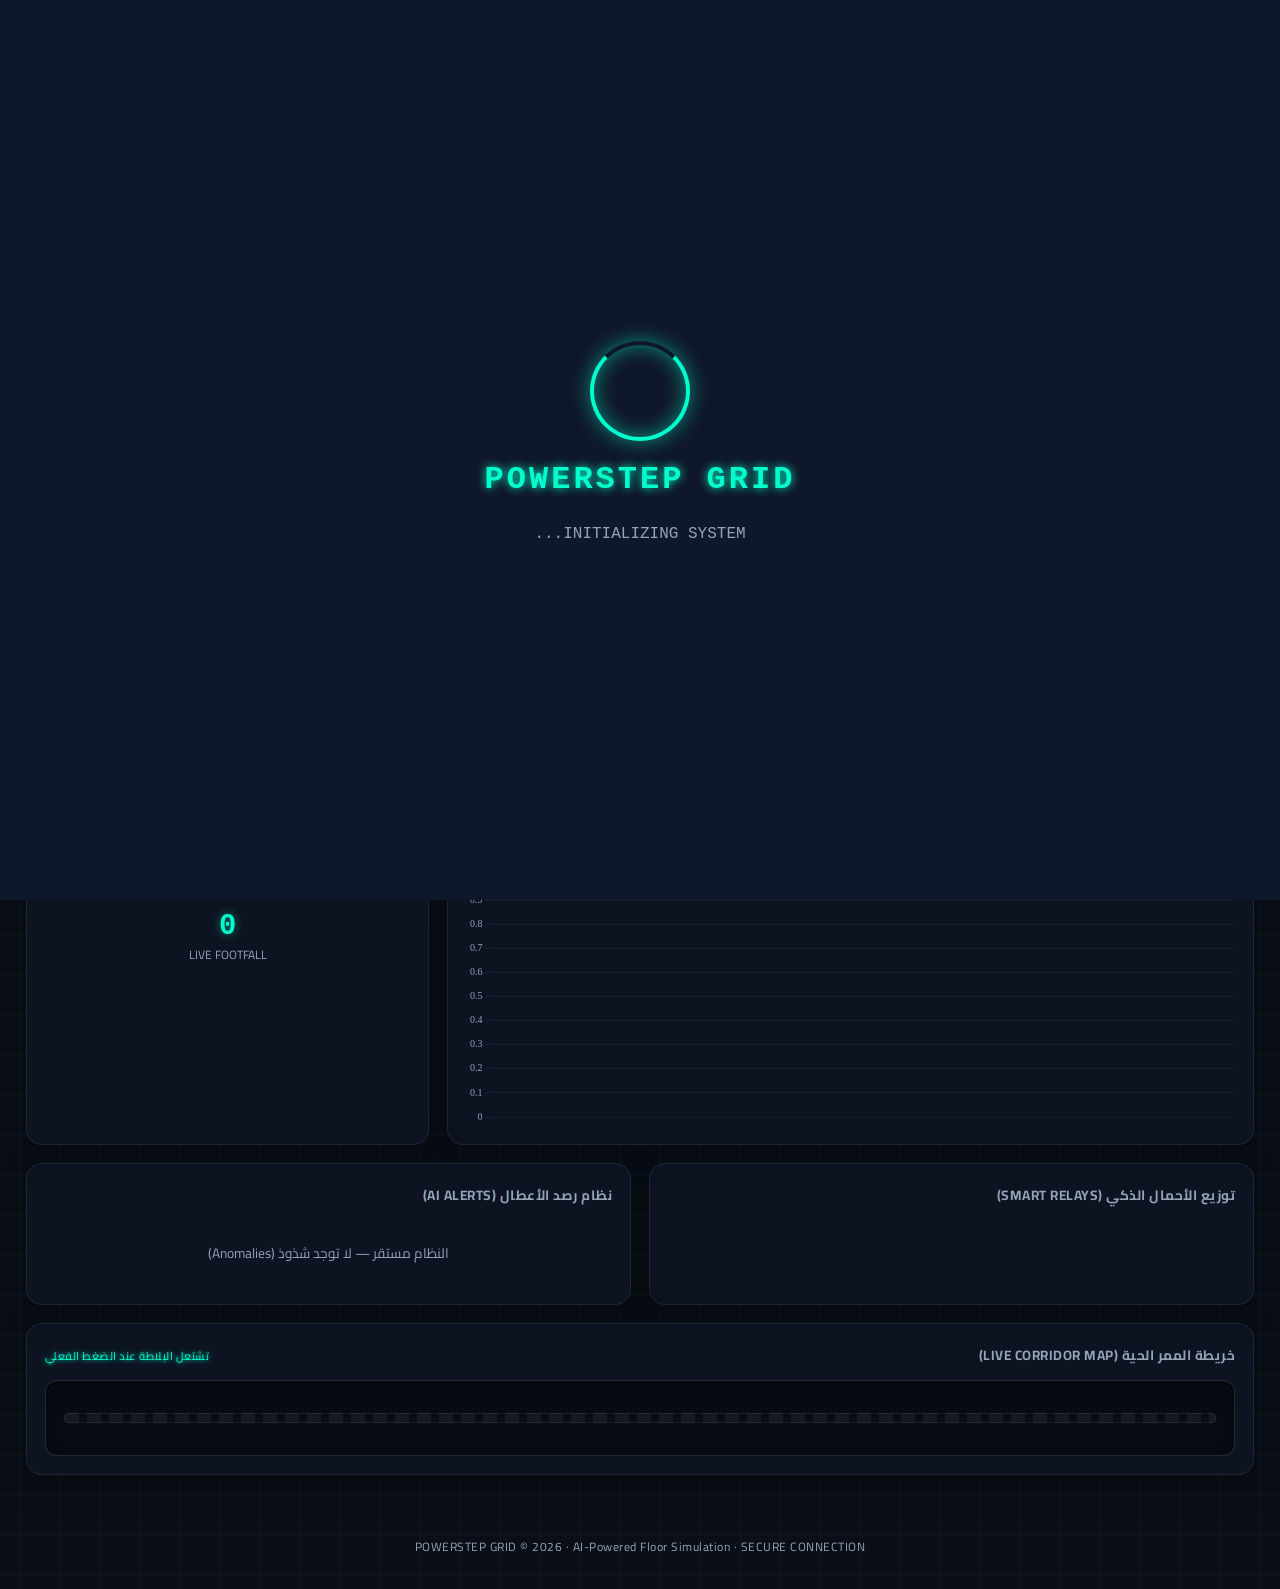
<file: index.html>
<!DOCTYPE html>
<html lang="ar" dir="rtl">
<head>
  <meta charset="UTF-8">
  <meta name="viewport" content="width=device-width, initial-scale=1.0">
  <meta name="theme-color" content="#0f172a">
  <link rel="manifest" href="manifest.json">
  <link rel="stylesheet" href="style.css">
  <title>PowerStep Grid — لوحة التحكم الحية</title>
  <script src="vendor/chart.umd.js"></script>
  <script>
    // إزالة الـ Service Worker نهائياً (بيخزن نسخ قديمة) — الداش بورد يحتاج دائماً أحدث نسخة من السيرفر
    if ('serviceWorker' in navigator) {
      navigator.serviceWorker.getRegistrations().then(regs => {
        regs.forEach(r => r.unregister());
      });
    }
    if ('caches' in window) {
      caches.keys().then(keys => keys.forEach(k => caches.delete(k)));
    }
  </script>
  <style>
    @keyframes spin { 100% { transform: rotate(360deg); } }
  </style>
</head>
<body>

<div id="loadingScreen" style="position:fixed; top:0; left:0; width:100%; height:100%; background:#0f172a; z-index:9999; display:flex; flex-direction:column; justify-content:center; align-items:center; transition: opacity 0.5s ease-out;">
  <div style="width:100px; height:100px; border: 4px solid #00ffcc; border-top-color: transparent; border-radius: 50%; animation: spin 1s linear infinite; box-shadow: 0 0 20px rgba(0,255,204,0.5), inset 0 0 20px rgba(0,255,204,0.5);"></div>
  <h1 style="color:#00ffcc; text-shadow:0 0 10px #00ffcc; margin-top:20px; font-family:'Consolas', monospace; letter-spacing:3px;">POWERSTEP GRID</h1>
  <p style="color:var(--muted); font-family:'Consolas', monospace; margin-top:5px;">INITIALIZING SYSTEM...</p>
</div>
<script>
  window.addEventListener('load', () => {
    setTimeout(() => {
      const loader = document.getElementById('loadingScreen');
      if (loader) {
        loader.style.opacity = '0';
        setTimeout(() => loader.style.display = 'none', 500);
      }
    }, 2500);
  });
</script>

<div id="toastContainer" class="toast-container"></div>

<!-- Settings Modal -->
<div id="settingsModal" class="modal-overlay hidden">
  <div class="modal-content">
    <div style="display:flex; justify-content:space-between; align-items:center; margin-bottom: 20px;">
      <h3 style="margin:0; color:var(--green);">⚙️ إعدادات النظام</h3>
      <button onclick="hideSettingsModal()" style="background:transparent; border:none; color:var(--red); font-size:1.2rem; cursor:pointer;">✖</button>
    </div>
    
    <div class="setting-group">
      <label>حد تحذير كفاءة البلاطة (<span id="effValDisp" style="color:var(--green);">80</span>%)</label>
      <input type="range" id="effThreshold" min="50" max="95" value="80" oninput="document.getElementById('effValDisp').textContent=this.value">
      <small style="color:var(--muted); font-size:0.75rem;">تتحول البلاطة للأحمر إذا انخفضت الكفاءة عن هذا الحد.</small>
    </div>
    
    <div class="setting-group">
      <label>حد تحذير البطارية (<span id="battValDisp" style="color:var(--red);">20</span>%)</label>
      <input type="range" id="battThreshold" min="10" max="40" value="20" oninput="document.getElementById('battValDisp').textContent=this.value">
    </div>

    <div class="setting-group" style="display:flex; flex-direction:row; align-items:center; justify-content:space-between;">
      <label style="margin:0;">تفعيل التنبيهات الصوتية</label>
      <input type="checkbox" id="soundToggle" checked style="width:20px; height:20px;">
    </div>

    <div style="display:flex; gap:10px; margin-top:25px;">
      <button class="btn-export" style="flex:1; justify-content:center;" onclick="saveSettings()">💾 حفظ</button>
      <button class="btn-export" style="flex:1; justify-content:center; background:transparent; border-color:var(--muted); color:var(--ink);" onclick="resetSettings()">↺ افتراضي</button>
    </div>
  </div>
</div>

<header>
  <div>
    <div class="title">⚡ PowerStep Grid Control</div>
    <div class="subtitle">Sci-Fi AI Dashboard — محاكاة أرضية المستقبل المتكاملة</div>
  </div>
  <div style="display:flex; flex-direction:column; align-items:flex-end; gap:5px;">
    <div style="display:flex; gap: 8px;">
      <button id="themeToggleBtn" class="theme-toggle-btn" title="تغيير المظهر (Dark/Light)">🌙</button>
      <button class="theme-toggle-btn" title="إعدادات النظام" onclick="showSettingsModal()">⚙️</button>
      <div id="connectionBadge" class="conn-badge online">
        <span class="conn-dot"></span> <span id="connText">SYSTEM ONLINE</span>
      </div>
    </div>
    <div class="status" style="margin-bottom:0; background:rgba(0,0,0,0.5);">
      <span class="dot"></span>
      <span>المحاكاة: يوم <span id="dayNum" class="mono">1</span> — الساعة <span id="simTime" class="sim-time mono">--:--</span></span>
    </div>
    <div id="realClock" style="font-family:'Consolas', monospace; font-size:1.4rem; color:#00ffcc; text-shadow:0 0 10px rgba(0,255,204,0.5); font-weight:bold; letter-spacing:2px; margin-top:5px;">
      --:--:--
    </div>
  </div>
</header>

<div style="max-width:1300px; margin:10px auto; padding:0 26px; display:flex; gap:10px; flex-wrap:wrap; align-items:center;">
  <div class="nav-links">
    <a href="/" class="active">🏠 لوحة التحكم</a>
    <a href="/analytics.html">📊 التحليلات</a>
  </div>
  <div style="display:flex; gap:8px;">
    <a class="btn-export" id="csvLink" target="_blank">📥 CSV</a>
    <button class="btn-export" onclick="window.print()" style="background:linear-gradient(135deg,#6b21a8,#9333ea); border-color:#b026ff; box-shadow:0 0 12px rgba(176,38,255,0.3);">📄 PDF</button>
  </div>
</div>

<main>


  <!-- عداد الطاقة الإجمالية المُولَّدة -->
  <div class="energy-counter-banner">
    <div style="z-index:1;">
      <div style="font-size:.8rem; color:var(--muted); text-transform:uppercase; letter-spacing:1px; margin-bottom:6px;">⚡ إجمالي ما ولّده النظام منذ بدء التشغيل</div>
      <div style="font-size:.72rem; color:var(--muted); opacity:.7;">يتحدث كل ثانية — مباشر من نواة المحاكي</div>
    </div>
    <div class="counter-group" style="z-index:1;">
      <div class="counter-item">
        <div class="counter-val green" id="totalGenWh">0.0000</div>
        <div class="counter-label">واط·ساعة مُولَّدة (Wh)</div>
      </div>
      <div class="counter-divider"></div>
      <div class="counter-item">
        <div class="counter-val blue" id="totalConWh">0.0000</div>
        <div class="counter-label">واط·ساعة مُستهلَكة (Wh)</div>
      </div>
      <div class="counter-divider"></div>
      <div class="counter-item">
        <div class="counter-val orange" id="totalSavedCO2">0.00</div>
        <div class="counter-label">جرام CO₂ تم توفيره 🌱</div>
      </div>
      <div class="counter-divider"></div>
      <div class="counter-item">
        <div class="counter-val green" id="costSavedVal">0.00</div>
        <div class="counter-label">التكلفة الموفرة ($)</div>
      </div>
      <div class="counter-divider"></div>
      <div class="counter-item">
        <div class="counter-val blue" id="exportedWhVal">0.0000</div>
        <div class="counter-label">الطاقة المصدرة (Wh)</div>
      </div>
    </div>
  </div>

  <div class="grid4" style="margin-bottom: 20px;">
    <div class="card" style="display:flex; align-items:center; gap:10px;">
      <div style="font-size:2rem;">⚡</div>
      <div>
        <div style="font-size:0.8rem; color:var(--muted);">الجهد (Voltage)</div>
        <div style="font-size:1.5rem; font-weight:bold; color:var(--green);"><span id="voltageVal">0.0</span> V</div>
      </div>
    </div>
    <div class="card" style="display:flex; align-items:center; gap:10px;">
      <div style="font-size:2rem;">🔌</div>
      <div>
        <div style="font-size:0.8rem; color:var(--muted);">التيار (Current)</div>
        <div style="font-size:1.5rem; font-weight:bold; color:var(--blue);"><span id="currentVal">0.0</span> A</div>
      </div>
    </div>
    <div class="card" style="display:flex; align-items:center; gap:10px;">
      <div style="font-size:2rem;">⏱️</div>
      <div>
        <div style="font-size:0.8rem; color:var(--muted);">مدة التشغيل (Uptime)</div>
        <div style="font-size:1.2rem; font-weight:bold; color:var(--purple);"><span id="uptimeVal">00:00:00</span></div>
      </div>
    </div>
    <div class="card" style="display:flex; align-items:center; gap:10px;">
      <div style="font-size:2rem;">🤖</div>
      <div>
        <div style="font-size:0.8rem; color:var(--muted);">حالة الـ AI</div>
        <div style="font-size:0.85rem; font-weight:bold; margin-bottom: 3px;">التوقع: <span id="aiStatusForecast" style="color:var(--green);">OK</span></div>
        <div style="font-size:0.85rem; font-weight:bold;">الشذوذ: <span id="aiStatusAnomaly" style="color:var(--green);">OK</span></div>
      </div>
    </div>
  </div>

  <div class="grid4">
    <div class="card gauge-wrap">
      <h3>التوليد اللحظي</h3>
      <div class="gauge" id="gaugeGen" style="--ring-color:var(--green); --pct:0;">
        <div class="val"><span id="genVal">0.0</span><small>واط</small></div>
      </div>
      <div style="margin-top: 15px; text-align: center; font-size: 0.85rem; color: var(--green); text-shadow: 0 0 5px rgba(0,255,204,0.4);">
        🔮 الـ AI يتوقع: <b id="forecastVal">0.0</b> واط
        <div style="margin-top:5px; font-size:0.75rem; color:#00ccff; text-shadow:none; padding:4px; background:rgba(0,204,255,0.1); border-radius:4px; border:1px solid rgba(0,204,255,0.3);">
          🌍 منعنا انبعاث <b id="co2SavedVal">0.0</b> جم CO₂
        </div>
      </div>
    </div>
    <div class="card gauge-wrap">
      <h3>الاستهلاك اللحظي</h3>
      <div class="gauge" id="gaugeCon" style="--ring-color:var(--orange); --pct:0;">
        <div class="val"><span id="conVal">0.0</span><small>واط</small></div>
      </div>
    </div>
    <div class="card gauge-wrap">
      <h3>الاكتفاء الذاتي</h3>
      <div class="gauge" id="gaugeSelf" style="--ring-color:var(--purple); --pct:0;">
        <div class="val"><span id="selfVal">0</span><small>%</small></div>
      </div>
    </div>
    <div class="card">
      <h3>طاقة التخزين (Battery SOC)</h3>
      <div class="battery">
        <div class="fill" id="battFill" style="width:0%"></div>
        <div class="label"><span id="battVal">0</span>%</div>
      </div>
      <div class="source-tag" id="sourceTag">مصدر التغذية: <b id="sourceLabel">—</b></div>
    </div>
  </div>

  <div class="grid2">
    <div class="card">
      <h3>تحليل الطاقة (توليد / استهلاك) Wh</h3>
      <canvas id="energyChart" height="110"></canvas>
    </div>
    <div class="card">
      <h3>معدل الحركة (خطوة/دقيقة)</h3>
      <div class="footfall-strip" id="footfallStrip"></div>
      <div style="margin-top:15px; text-align:center;">
        <span class="mono" style="font-size:1.8rem; font-weight:800; color:var(--green); text-shadow: 0 0 10px rgba(0,255,204,0.5);" id="footfallNow">0</span>
        <div style="font-size:.75rem; color:var(--muted); text-transform: uppercase;">Live Footfall</div>
      </div>
    </div>
  </div>

  <div class="grid2b">
    <div class="card">
      <h3>توزيع الأحمال الذكي (Smart Relays)</h3>
      <div class="loads-list" id="loadsList"></div>
    </div>
    <div class="card">
      <h3>نظام رصد الأعطال (AI Alerts)</h3>
      <div class="alerts-list" id="alertsList"><div class="alerts-empty">النظام مستقر — لا توجد شذوذ (Anomalies)</div></div>
    </div>
  </div>

  <div class="card">
    <h3 style="display:flex; justify-content:space-between; align-items:center;">
      <span>خريطة الممر الحية (Live Corridor Map)</span>
      <span style="font-size: 0.7rem; font-weight: normal; color: var(--green); text-shadow: 0 0 5px var(--green);">تشتعل البلاطة عند الضغط الفعلي</span>
    </h3>
    <div class="corridor" id="corridor">
      <div class="corridor-row" id="corridorRowTop"></div>
      <div class="corridor-mid">
        <div class="corridor-wall"></div>
      </div>
      <div class="corridor-row" id="corridorRowBottom"></div>
    </div>
  </div>

</main>

<footer>POWERSTEP GRID © 2026 · AI-Powered Floor Simulation · SECURE CONNECTION</footer>

<script src="app.js"></script>

</body>
</html>
</file>
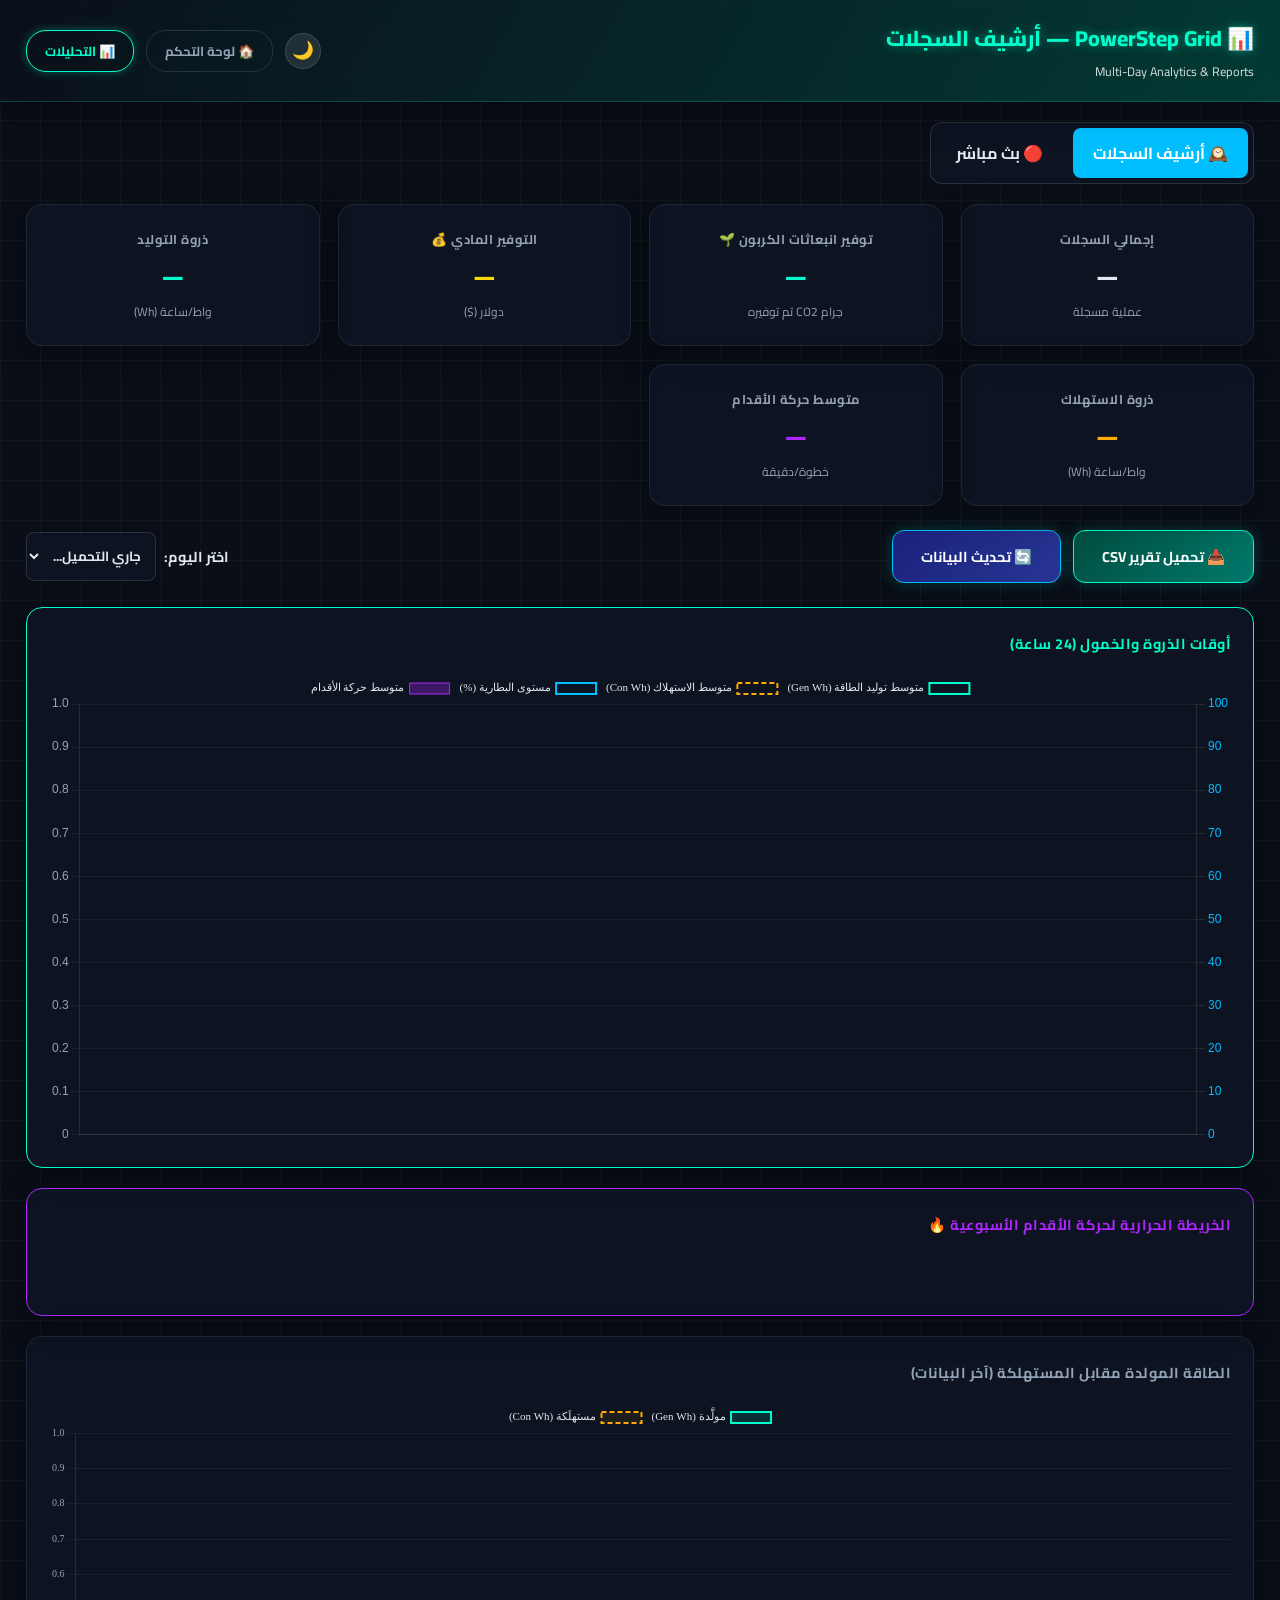
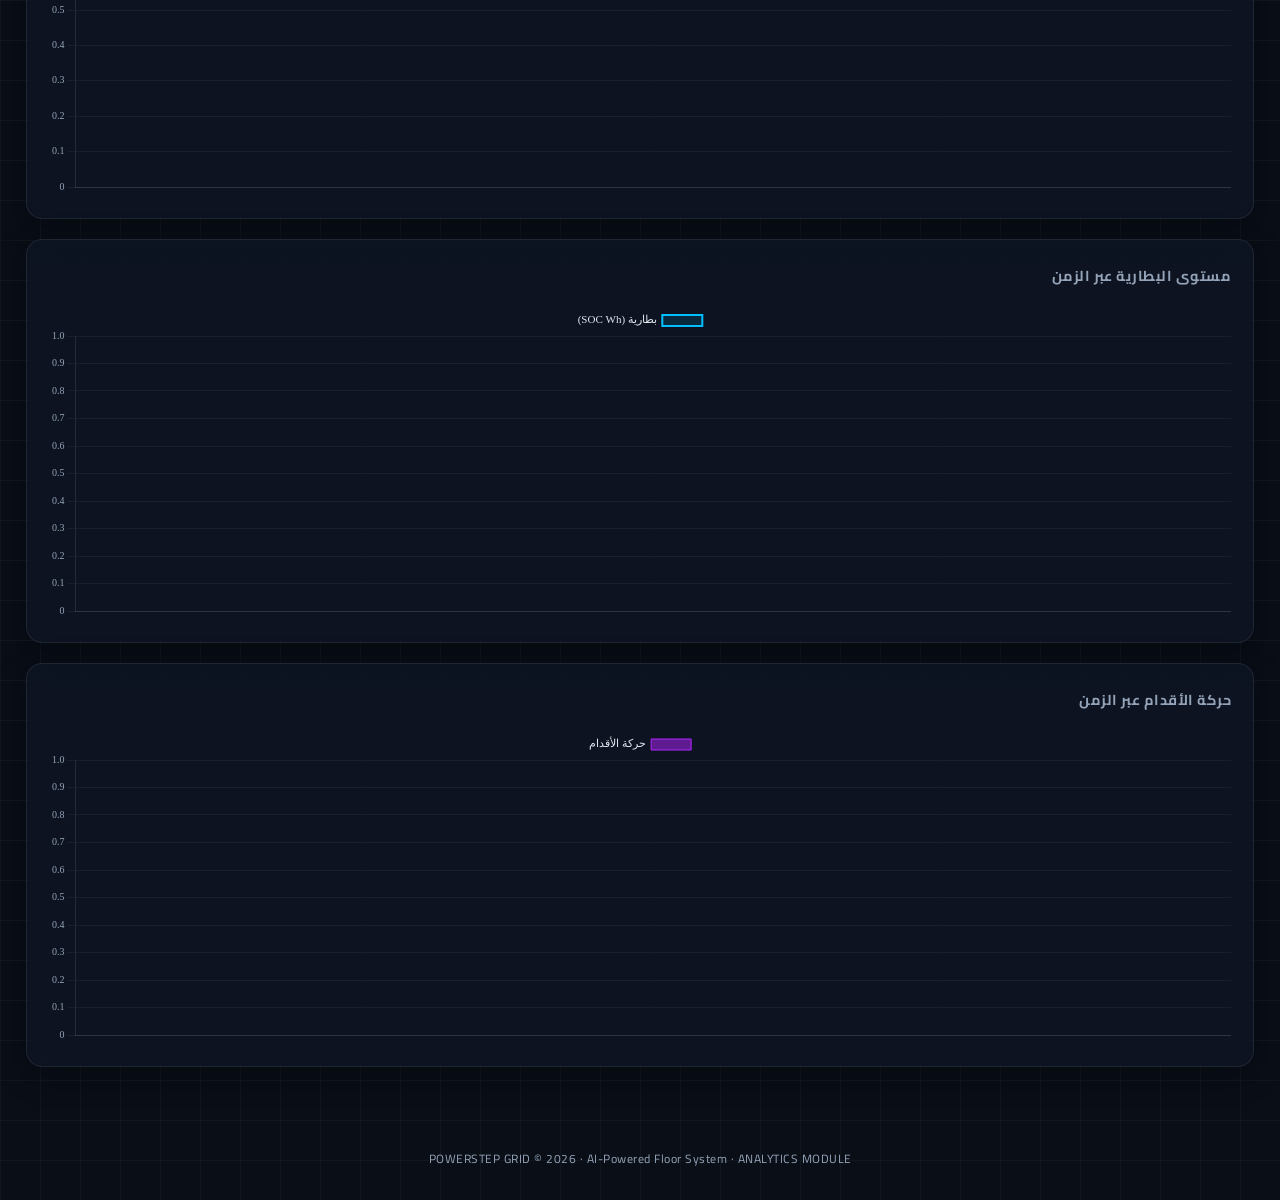
<file: analytics.html>
<!DOCTYPE html>
<html lang="ar" dir="rtl">
<head>
<meta charset="UTF-8">
<meta name="viewport" content="width=device-width, initial-scale=1.0">
<meta name="theme-color" content="#0f172a">
<link rel="manifest" href="manifest.json">
<title>PowerStep Grid — التحليلات التاريخية</title>
<script src="vendor/chart.umd.js"></script>
<script>
    // إزالة الـ Service Worker نهائياً (بيخزن نسخ قديمة) — الداش بورد يحتاج دائماً أحدث نسخة من السيرفر
    if ('serviceWorker' in navigator) {
      navigator.serviceWorker.getRegistrations().then(regs => {
        regs.forEach(r => r.unregister());
      });
    }
    if ('caches' in window) {
      caches.keys().then(keys => keys.forEach(k => caches.delete(k)));
    }
  </script>
<style>
  @font-face{
    font-family:'Cairo';
    src:url('vendor/fonts/Cairo-Regular.ttf');
    font-weight:400 800;
  }
  :root{
    --green: #00ffcc;
    --green-dark: #004d40;
    --blue: #00bfff;
    --purple: #b026ff;
    --orange: #ffaa00;
    --danger: #ff2a2a;
    --red: #ff2a2a;
    --bg: #090e17;
    --card: rgba(16, 24, 39, 0.65);
    --ink: #e2e8f0;
    --muted: #94a3b8;
    --line: rgba(255, 255, 255, 0.12);
  }
  [data-theme="light"] {
    --bg: #f1f5f9;
    --card: rgba(255, 255, 255, 0.95);
    --ink: #1e293b;
    --muted: #64748b;
    --green: #059669;
    --red: #dc2626;
    --orange: #d97706;
    --blue: #0284c7;
    --purple: #7e22ce;
    --danger: rgba(220, 38, 38, 0.1);
    --line: rgba(0,0,0,0.1);
  }
  [data-theme="light"] body {
    background-image:
      linear-gradient(rgba(0,0,0,0.03) 1px, transparent 1px),
      linear-gradient(90deg, rgba(0,0,0,0.03) 1px, transparent 1px);
  }
  @media print {
    body { background: #fff !important; }
    :root {
      --bg: #fff; --card: #fff; --ink: #000; --muted: #555;
      --green: #059669; --red: #dc2626; --orange: #d97706; --blue: #0284c7; --purple: #7e22ce;
      --line: #ddd;
    }
    .theme-toggle-btn, .conn-badge, .nav-links, .btn-export { display: none !important; }
  }
  *{box-sizing:border-box;}
  body{
    margin:0; background:var(--bg); color:var(--ink);
    font-family:'Cairo',sans-serif; direction:rtl;
    background-image:
      linear-gradient(rgba(255,255,255,0.03) 1px, transparent 1px),
      linear-gradient(90deg, rgba(255,255,255,0.03) 1px, transparent 1px);
    background-size: 40px 40px;
  }
  .mono{ font-family:'Consolas','Courier New',monospace; }

  header{
    background:linear-gradient(120deg, rgba(11, 16, 27, 0.8), rgba(0, 77, 64, 0.7));
    backdrop-filter: blur(12px);
    border-bottom: 1px solid rgba(0, 255, 204, 0.2);
    color:#fff; padding:18px 26px; display:flex; align-items:center; justify-content:space-between;
    flex-wrap:wrap; gap:10px;
    box-shadow: 0 4px 30px rgba(0,0,0,0.5);
  }
  header .title{ font-size:1.35rem; font-weight:800; color: var(--green); text-shadow: 0 0 10px rgba(0,255,204,0.4); }
  header .subtitle{ font-size:.78rem; opacity:.85; margin-top:2px; }

  .nav-links{ display:flex; gap:12px; }
  .nav-links a{
    color: var(--muted); text-decoration: none; padding: 8px 18px;
    border-radius: 20px; font-size: .82rem; font-weight: 700;
    border: 1px solid var(--line); transition: all 0.3s ease;
  }
  .nav-links a:hover, .nav-links a.active{
    color: var(--green); border-color: var(--green);
    box-shadow: 0 0 10px rgba(0,255,204,0.3);
  }

  main{ padding:20px 26px 40px; max-width:1300px; margin:0 auto; }

  .stats-grid{ display:grid; grid-template-columns:repeat(4,1fr); gap:18px; margin-bottom:24px; }
  @media(max-width:900px){ .stats-grid{grid-template-columns:repeat(2,1fr);} }

  .stat-card{
    background:var(--card);
    border:1px solid rgba(255,255,255,0.08);
    border-radius:16px;
    padding:22px;
    backdrop-filter: blur(14px);
    box-shadow: 0 8px 32px rgba(0,0,0,0.3);
    text-align: center;
    transition: transform 0.3s ease, border-color 0.3s ease;
  }
  .stat-card:hover{
    border-color: rgba(255,255,255,0.2);
    transform: translateY(-3px);
  }
  .stat-card .label{ font-size:.8rem; color:var(--muted); font-weight:700; text-transform:uppercase; letter-spacing:0.5px; margin-bottom:8px; }
  .stat-card .value{ font-size:2rem; font-weight:800; }
  .stat-card .unit{ font-size:.75rem; color:var(--muted); margin-top:4px; }

  .card{
    background:var(--card);
    border:1px solid rgba(255,255,255,0.08);
    border-radius:16px;
    padding:22px;
    backdrop-filter: blur(14px);
    box-shadow: 0 8px 32px rgba(0,0,0,0.3);
    margin-bottom:20px;
  }
  .card h3{ margin:0 0 16px; font-size:.9rem; color:var(--muted); font-weight:700; text-transform:uppercase; letter-spacing:0.5px; }

  .theme-toggle-btn{
    background:rgba(255,255,255,0.1); border:1px solid var(--line); border-radius:50%;
    width:36px; height:36px; display:inline-flex; align-items:center; justify-content:center;
    cursor:pointer; font-size:1.1rem; transition:all 0.3s ease; color:var(--ink);
  }
  .theme-toggle-btn:hover { background:rgba(255,255,255,0.1); transform:scale(1.05); box-shadow:0 0 10px rgba(0,255,204,0.2); }

  .btn-export{
    display:inline-flex; align-items:center; gap:8px;
    padding:12px 28px; border-radius:12px; font-size:.9rem; font-weight:700;
    border:none; cursor:pointer; color:#fff;
    background:linear-gradient(135deg, var(--green-dark), #00796b);
    border:1px solid var(--green);
    box-shadow: 0 0 15px rgba(0,255,204,0.2);
    transition: all 0.3s ease;
    font-family:'Cairo',sans-serif;
  }
  .btn-export:hover{
    box-shadow: 0 0 25px rgba(0,255,204,0.5);
    transform: translateY(-2px);
  }

  .actions-bar{ display:flex; gap:12px; margin-bottom:24px; flex-wrap:wrap; }

  /* Heatmap Styles */
  .heatmap-container {
    display: grid;
    grid-template-columns: 40px repeat(24, 1fr);
    grid-template-rows: 25px repeat(7, 1fr);
    gap: 2px;
    margin-top: 15px;
    overflow-x: auto;
  }
  .hm-cell {
    border-radius: 4px;
    background: rgba(255,255,255,0.05);
    min-height: 25px;
    position: relative;
    cursor: crosshair;
    transition: transform 0.2s;
  }
  .hm-cell:hover {
    transform: scale(1.2);
    z-index: 10;
    box-shadow: 0 0 10px rgba(176,38,255,0.8);
  }
  .hm-label-y {
    font-size: 0.75rem;
    color: var(--muted);
    text-align: right;
    padding-right: 5px;
    align-self: center;
  }
  .hm-label-x {
    font-size: 0.7rem;
    color: var(--muted);
    text-align: center;
    align-self: center;
  }

  footer{ text-align:center; color:var(--muted); font-size:.75rem; padding:20px 0 30px; letter-spacing: 0.5px; }
</style>
</head>
<body>

<header>
  <div>
    <div class="title" id="pageTitle">📊 PowerStep Grid — أرشيف السجلات</div>
    <div class="subtitle" id="pageSubtitle">Multi-Day Analytics & Reports</div>
  </div>
  <div style="display:flex; align-items:center; gap:12px;">
    <button id="themeToggleBtn" class="theme-toggle-btn" title="تغيير المظهر (Dark/Light)">🌙</button>
    <div class="nav-links">
      <a href="/">🏠 لوحة التحكم</a>
      <a href="/analytics.html" class="active">📊 التحليلات</a>
    </div>
  </div>
</header>

<main>

  <div style="display:flex; gap:10px; margin-bottom: 20px; background: var(--card); border: 1px solid var(--line); padding: 5px; border-radius: 12px; width: fit-content;">
    <button id="btnArchive" onclick="setMode('history')" style="padding: 10px 20px; border-radius: 8px; border: none; font-family:'Cairo'; font-size:1rem; font-weight:bold; cursor:pointer; background: var(--blue); color: white; transition: 0.3s;">🕰️ أرشيف السجلات</button>
    <button id="btnLive" onclick="setMode('live')" style="padding: 10px 20px; border-radius: 8px; border: none; font-family:'Cairo'; font-size:1rem; font-weight:bold; cursor:pointer; background: transparent; color: var(--ink); transition: 0.3s;">🔴 بث مباشر</button>
  </div>

  <div class="stats-grid">
    <div class="stat-card">
      <div class="label">إجمالي السجلات</div>
      <div class="value mono" id="totalRecords">—</div>
      <div class="unit">عملية مسجلة</div>
    </div>
    <div class="stat-card">
      <div class="label">توفير انبعاثات الكربون 🌱</div>
      <div class="value mono" style="color:var(--green);" id="co2Saved">—</div>
      <div class="unit">جرام CO2 تم توفيره</div>
    </div>
    <div class="stat-card">
      <div class="label">التوفير المادي 💰</div>
      <div class="value mono" style="color:#ffd700;" id="costSaved">—</div>
      <div class="unit">دولار ($)</div>
    </div>
    <div class="stat-card">
      <div class="label">ذروة التوليد</div>
      <div class="value mono" style="color:var(--green);" id="peakGen">—</div>
      <div class="unit">واط/ساعة (Wh)</div>
    </div>
    <div class="stat-card">
      <div class="label">ذروة الاستهلاك</div>
      <div class="value mono" style="color:var(--orange);" id="peakCon">—</div>
      <div class="unit">واط/ساعة (Wh)</div>
    </div>
    <div class="stat-card">
      <div class="label">متوسط حركة الأقدام</div>
      <div class="value mono" style="color:var(--purple);" id="avgFootfall">—</div>
      <div class="unit">خطوة/دقيقة</div>
    </div>
  </div>

  <div class="actions-bar" style="justify-content: space-between; align-items: center;">
    <div style="display:flex; gap:12px;">
      <button class="btn-export" onclick="downloadCSV()">📥 تحميل تقرير CSV</button>
      <button class="btn-export" style="background:linear-gradient(135deg, #1a237e, #283593); border-color:var(--blue);" onclick="refreshAnalytics()">🔄 تحديث البيانات</button>
    </div>
    <div style="display:flex; gap:8px; align-items:center;">
      <label for="daySelector" style="font-weight:700; font-size:0.9rem;">اختر اليوم:</label>
      <select id="daySelector" style="padding:10px; border-radius:8px; background:var(--card); color:var(--ink); border:1px solid var(--line); font-family:'Cairo'; font-weight:700; cursor:pointer;" onchange="fetchDailyData(this.value)">
        <option value="">جاري التحميل...</option>
      </select>
    </div>
  </div>

  <div class="card" style="border-color: var(--green);">
    <h3 style="color: var(--green);">أوقات الذروة والخمول (24 ساعة)</h3>
    <canvas id="dailyChart" height="120"></canvas>
  </div>

  <div class="card" style="border-color: var(--purple);">
    <h3 style="color: var(--purple);">الخريطة الحرارية لحركة الأقدام الأسبوعية 🔥</h3>
    <div id="heatmapContainer" class="heatmap-container">
      <!-- Grid will be generated by JS -->
    </div>
  </div>

  <div class="card">
    <h3>الطاقة المولدة مقابل المستهلكة (آخر البيانات)</h3>
    <canvas id="analyticsChart" height="100"></canvas>
  </div>

  <div class="card">
    <h3>مستوى البطارية عبر الزمن</h3>
    <canvas id="batteryChart" height="80"></canvas>
  </div>

  <div class="card">
    <h3>حركة الأقدام عبر الزمن</h3>
    <canvas id="footfallChart" height="80"></canvas>
  </div>

</main>

<footer>POWERSTEP GRID © 2026 · AI-Powered Floor System · ANALYTICS MODULE</footer>

<script>
const API = 'http://' + window.location.hostname + ':8000';
let energyChart, battChart, footChart, dailyChart;

// Theme initialization for analytics
function applyAnalyticsTheme(theme) {
  document.documentElement.dataset.theme = theme;
  try { localStorage.setItem('powerstep_theme', theme); } catch(e) { /* ignore */ }
  const btn = document.getElementById('themeToggleBtn');
  if (btn) btn.textContent = theme === 'light' ? '☀️' : '🌙';
  if (typeof Chart !== 'undefined') {
    Chart.defaults.color = theme === 'light' ? '#1e293b' : '#94a3b8';
    Chart.defaults.borderColor = theme === 'light' ? 'rgba(0,0,0,0.1)' : 'rgba(255,255,255,0.1)';
    [energyChart, battChart, footChart, dailyChart].forEach(c => {
      if (c && c instanceof Chart) c.update();
    });
  }
}
(function initTheme() {
  let savedTheme = 'dark';
  try { savedTheme = localStorage.getItem('powerstep_theme') || 'dark'; } catch(e) { /* ignore */ }
  applyAnalyticsTheme(savedTheme);
  const btn = document.getElementById('themeToggleBtn');
  if (btn) btn.addEventListener('click', () => {
    const current = document.documentElement.dataset.theme;
    applyAnalyticsTheme(current === 'light' ? 'dark' : 'light');
  });
})();

function initCharts(){
  const shared = {
    responsive:true, animation:false,
    plugins:{ legend:{ position:'top', rtl:true, labels:{ font:{family:'Cairo', size:11}, color:'#e2e8f0' } } },
    scales:{
      x:{ ticks:{ font:{family:'Consolas', size:9}, color:'#94a3b8', maxTicksLimit:12 }, grid:{color:'rgba(255,255,255,0.05)'} },
      y:{ ticks:{ font:{family:'Consolas', size:10}, color:'#94a3b8' }, grid:{color:'rgba(255,255,255,0.05)'} }
    }
  };

  energyChart = new Chart(document.getElementById('analyticsChart').getContext('2d'), {
    type:'line',
    data:{ labels:[], datasets:[
      { label:'مولَّدة (Gen Wh)', data:[], borderColor:'#00ffcc', backgroundColor:'rgba(0,255,204,.12)', fill:true, tension:.4, pointRadius:0, borderWidth:2 },
      { label:'مستهلَكة (Con Wh)', data:[], borderColor:'#ffaa00', backgroundColor:'rgba(255,170,0,.08)', fill:true, tension:.4, pointRadius:0, borderWidth:2, borderDash:[5,3] },
    ]},
    options: shared
  });

  battChart = new Chart(document.getElementById('batteryChart').getContext('2d'), {
    type:'line',
    data:{ labels:[], datasets:[
      { label:'بطارية (SOC Wh)', data:[], borderColor:'#00bfff', backgroundColor:'rgba(0,191,255,.12)', fill:true, tension:.4, pointRadius:0, borderWidth:2 },
    ]},
    options: shared
  });

  footChart = new Chart(document.getElementById('footfallChart').getContext('2d'), {
    type:'bar',
    data:{ labels:[], datasets:[
      { label:'حركة الأقدام', data:[], backgroundColor:'rgba(176,38,255,0.5)', borderColor:'#b026ff', borderWidth:1, borderRadius:3 },
    ]},
    options: shared
  });

  dailyChart = new Chart(document.getElementById('dailyChart').getContext('2d'), {
    type: 'bar', // Base type
    data: {
      labels: [],
      datasets: [
        { type: 'line', label: 'متوسط توليد الطاقة (Gen Wh)', data: [], borderColor: '#00ffcc', backgroundColor: 'transparent', tension: 0.3, borderWidth: 2, yAxisID: 'y' },
        { type: 'line', label: 'متوسط الاستهلاك (Con Wh)', data: [], borderColor: '#ffaa00', backgroundColor: 'transparent', tension: 0.3, borderWidth: 2, borderDash: [5,3], yAxisID: 'y' },
        { type: 'line', label: 'مستوى البطارية (%)', data: [], borderColor: '#00bfff', backgroundColor: 'transparent', tension: 0.3, borderWidth: 2, yAxisID: 'y1' },
        { type: 'bar', label: 'متوسط حركة الأقدام', data: [], backgroundColor: 'rgba(176,38,255,0.3)', borderColor: '#b026ff', borderWidth: 1, borderRadius: 2, yAxisID: 'y' }
      ]
    },
    options: {
      responsive: true,
      plugins: { legend: { position: 'top', rtl: true, labels: { font: { family: 'Cairo', size: 11 }, color: '#e2e8f0' } } },
      scales: {
        x: { ticks: { font: { family: 'Consolas', size: 10 }, color: '#94a3b8' }, grid: { color: 'rgba(255,255,255,0.05)' } },
        y: { type: 'linear', display: true, position: 'left', ticks: { color: '#94a3b8' }, grid: { color: 'rgba(255,255,255,0.05)' } },
        y1: { type: 'linear', display: true, position: 'right', min: 0, max: 100, ticks: { color: '#00bfff' }, grid: { drawOnChartArea: false } }
      }
    }
  });
}

function populateCharts(d) {
  if (d.total_records !== undefined) document.getElementById('totalRecords').innerText = d.total_records.toLocaleString();
  if (d.peak_generation_wh !== undefined) document.getElementById('peakGen').innerText = d.peak_generation_wh.toFixed(2);
  if (d.peak_consumption_wh !== undefined) document.getElementById('peakCon').innerText = d.peak_consumption_wh.toFixed(2);
  if (d.avg_footfall !== undefined) document.getElementById('avgFootfall').innerText = d.avg_footfall.toFixed(2);
  
  // Update ROI Stats
  if (d.total_generation_wh !== undefined) {
    const co2 = (d.total_generation_wh * 0.4).toFixed(1); // 0.4g per Wh
    const savings = (d.total_generation_wh * 0.05).toFixed(3); // $0.05 per Wh
    document.getElementById('co2Saved').innerText = co2;
    document.getElementById('costSaved').innerText = savings;
  }

  // Draw Heatmap
  if (d.heatmap_data && currentMode !== 'live') {
    renderHeatmap(d.heatmap_data);
  } else if (currentMode === 'live') {
    document.getElementById('heatmapContainer').innerHTML = "<div style='grid-column: 1 / -1; text-align:center; padding: 20px; color: var(--muted);'>الخريطة الحرارية تعمل في وضع الأرشيف فقط.</div>";
  }

  if(d.recent_data && d.recent_data.length > 0){
    const labels = d.recent_data.map(r => {
      const hh = Math.floor(r.sim_hour); const mm = Math.round((r.sim_hour - hh)*60);
      return `${hh}:${mm.toString().padStart(2,'0')}`;
    });

    energyChart.data.labels = labels;
    energyChart.data.datasets[0].data = d.recent_data.map(r => r.gen_wh);
    energyChart.data.datasets[1].data = d.recent_data.map(r => r.con_wh);
    energyChart.update();

    battChart.data.labels = labels;
    battChart.data.datasets[0].data = d.recent_data.map(r => r.soc_wh);
    battChart.update();

    footChart.data.labels = labels;
    footChart.data.datasets[0].data = d.recent_data.map(r => r.footfall);
    footChart.update();
  }
}

function renderHeatmap(dataMatrix) {
  const container = document.getElementById('heatmapContainer');
  container.innerHTML = '';
  
  const days = ['الأحد', 'الإثنين', 'الثلاثاء', 'الأربعاء', 'الخميس', 'الجمعة', 'السبت'];
  
  // Find max footfall for color scaling
  let maxVal = 0;
  for(let d=0; d<7; d++) {
    for(let h=0; h<24; h++) {
      if(dataMatrix[d][h] > maxVal) maxVal = dataMatrix[d][h];
    }
  }
  
  // Top-left empty cell
  container.innerHTML += `<div></div>`;
  // Hour labels
  for(let h=0; h<24; h++) {
    container.innerHTML += `<div class="hm-label-x">${h}</div>`;
  }
  
  // Rows
  for(let d=0; d<7; d++) {
    container.innerHTML += `<div class="hm-label-y">${days[d]}</div>`;
    for(let h=0; h<24; h++) {
      const val = dataMatrix[d][h];
      const intensity = maxVal > 0 ? (val / maxVal) : 0;
      // Base color purple rgba(176,38,255)
      const bgColor = `rgba(176,38,255, ${Math.max(0.05, intensity)})`;
      container.innerHTML += `<div class="hm-cell" style="background: ${bgColor};" title="${days[d]} ${h}:00 - الزحام: ${val}"></div>`;
    }
  }
}

let currentMode = 'history';
let refreshTimer = null;

function setMode(mode) {
  currentMode = mode;
  const btnArchive = document.getElementById('btnArchive');
  const btnLive = document.getElementById('btnLive');
  const daySelector = document.getElementById('daySelector');
  const pageTitle = document.getElementById('pageTitle');
  const pageSubtitle = document.getElementById('pageSubtitle');

  if (mode === 'live') {
    btnLive.style.background = 'var(--blue)';
    btnLive.style.color = 'white';
    btnArchive.style.background = 'transparent';
    btnArchive.style.color = 'var(--ink)';
    daySelector.disabled = true;
    pageTitle.innerHTML = '🔴 PowerStep Grid — البث المباشر للتحليلات';
    pageSubtitle.innerHTML = 'Real-Time Analytics & Streaming';
    
    // Select today's date if possible
    if(daySelector.options.length > 1) {
      const today = new Date().toISOString().split('T')[0];
      let hasToday = false;
      for(let i=0; i<daySelector.options.length; i++){
        if(daySelector.options[i].value === today) {
           daySelector.selectedIndex = i;
           hasToday = true;
           break;
        }
      }
      if(!hasToday) daySelector.selectedIndex = 1; // latest
      fetchDailyData(daySelector.value);
    }
  } else {
    btnArchive.style.background = 'var(--blue)';
    btnArchive.style.color = 'white';
    btnLive.style.background = 'transparent';
    btnLive.style.color = 'var(--ink)';
    daySelector.disabled = false;
    pageTitle.innerHTML = '📊 PowerStep Grid — أرشيف السجلات';
    pageSubtitle.innerHTML = 'Multi-Day Analytics & Reports';
  }

  // Restart refresh loop with correct interval
  if(refreshTimer) clearInterval(refreshTimer);
  refreshAnalytics();
  refreshTimer = setInterval(refreshAnalytics, mode === 'live' ? 1000 : 10000);
}

async function refreshAnalytics(){
  try{
    const r = await fetch(API + "/api/analytics/summary?mode=" + currentMode);
    const d = await r.json();
    populateCharts(d);
  }catch(e){
    console.error("Analytics error:", e);
  }
}

async function fetchDailyData(date = ""){
  try{
    const url = date ? `${API}/api/analytics/daily?date=${date}` : `${API}/api/analytics/daily`;
    const r = await fetch(url);
    const d = await r.json();
    
    // Populate dropdown
    const select = document.getElementById('daySelector');
    if (d.days && d.days.length > 0) {
      if (select.options.length <= 1 || select.options[0].value === "") {
        select.innerHTML = d.days.map(day => `<option value="${day}" ${day === d.selected_date ? 'selected' : ''}>${day}</option>`).join('');
      }
    } else {
      select.innerHTML = '<option value="">لا توجد بيانات</option>';
    }

    // Populate Daily Chart
    if (d.data && d.data.hours) {
      dailyChart.data.labels = d.data.hours;
      dailyChart.data.datasets[0].data = d.data.gen_wh;
      dailyChart.data.datasets[1].data = d.data.con_wh;
      dailyChart.data.datasets[2].data = d.data.soc_wh;
      dailyChart.data.datasets[3].data = d.data.footfall;
      dailyChart.update();
    }
  }catch(e){
    console.error("Daily Analytics error:", e);
  }
}

function downloadCSV(){
  window.open(API + "/api/export/csv", "_blank");
}

initCharts();
setMode('history'); // Initializes the correct mode and starts the interval
fetchDailyData(); // Fetch the 24-hour chart data initially
</script>

</body>
</html>
</file>
<file: style.css>
@font-face{
  font-family:'Cairo';
  src:url('vendor/fonts/Cairo-Regular.ttf');
  font-weight:400 800;
}
:root{
  /* Futuristic Sci-Fi Color Palette */
  --green: #00ffcc;       
  --green-dark: #004d40;
  --blue: #00bfff;
  --purple: #b026ff;
  --orange: #ffaa00;
  --danger: #ff2a2a;
  --red: #ff2a2a;
  
  --bg: #090e17;          
  --card: rgba(16, 24, 39, 0.65); 
  --ink: #e2e8f0;         
  --muted: #94a3b8;
  --line: rgba(255, 255, 255, 0.12);
}
*{box-sizing:border-box;}

body{
  margin:0; background:var(--bg); color:var(--ink);
  font-family:'Cairo',sans-serif; direction:rtl;
  background-image: 
    linear-gradient(rgba(255,255,255,0.03) 1px, transparent 1px),
    linear-gradient(90deg, rgba(255,255,255,0.03) 1px, transparent 1px);
  background-size: 40px 40px;
  background-position: center;
}
.mono{ font-family:'Consolas','Courier New',monospace; }

header{
  background:linear-gradient(120deg, rgba(11, 16, 27, 0.8), rgba(0, 77, 64, 0.7));
  backdrop-filter: blur(12px);
  -webkit-backdrop-filter: blur(12px);
  border-bottom: 1px solid rgba(0, 255, 204, 0.2);
  color:#fff; padding:18px 26px; display:flex; align-items:center; justify-content:space-between;
  flex-wrap:wrap; gap:10px;
  box-shadow: 0 4px 30px rgba(0,0,0,0.5);
}
header .title{ font-size:1.35rem; font-weight:800; color: var(--green); text-shadow: 0 0 10px rgba(0,255,204,0.4); }
header .subtitle{ font-size:.78rem; opacity:.85; margin-top:2px; }
header .status{
  display:flex; align-items:center; gap:8px; background:rgba(255,255,255,.05);
  padding:7px 16px; border-radius:20px; font-size:.82rem;
  border: 1px solid var(--line);
}
header .dot{ width:9px; height:9px; border-radius:50%; background:var(--green); box-shadow:0 0 8px var(--green); }
header .sim-time{ font-weight:700; color: #fff; }
.nav-links{ display:flex; gap:10px; margin-top:8px; }
.nav-links a{
  color: var(--muted); text-decoration: none; padding: 7px 16px;
  border-radius: 20px; font-size: .78rem; font-weight: 700;
  border: 1px solid var(--line); transition: all 0.3s ease;
}
.nav-links a:hover, .nav-links a.active{
  color: var(--green); border-color: var(--green);
  box-shadow: 0 0 10px rgba(0,255,204,0.3);
}
.btn-export{
  display:inline-flex; align-items:center; gap:8px;
  padding:10px 22px; border-radius:12px; font-size:.82rem; font-weight:700;
  border:none; cursor:pointer; color:#fff;
  background:linear-gradient(135deg, var(--green-dark), #00796b);
  border:1px solid var(--green);
  box-shadow: 0 0 12px rgba(0,255,204,0.2);
  transition: all 0.3s ease;
  font-family:'Cairo',sans-serif; text-decoration:none;
}
.btn-export:hover{
  box-shadow: 0 0 25px rgba(0,255,204,0.5);
  transform: translateY(-2px);
}
@media print {
  header, .nav-links, .btn-export, footer { display: none !important; }
  body { background: white !important; color: black !important; }
  .card { border: 1px solid #ccc !important; background: white !important; box-shadow: none !important; color: black !important; }
  canvas { max-width: 100% !important; }
}

main{ padding:20px 26px 40px; max-width:1300px; margin:0 auto; }

.grid4{ display:grid; grid-template-columns:repeat(4,1fr); gap:18px; margin-bottom:18px; }
.grid2{ display:grid; grid-template-columns:2fr 1fr; gap:18px; margin-bottom:18px; }
.grid2b{ display:grid; grid-template-columns:1fr 1fr; gap:18px; margin-bottom:18px; }
@media(max-width:900px){ .grid4{grid-template-columns:repeat(2,1fr);} .grid2, .grid2b{grid-template-columns:1fr;} }

.card{
  background:var(--card); 
  border:1px solid rgba(255,255,255,0.08); 
  border-radius:16px; 
  padding:18px;
  backdrop-filter: blur(14px);
  -webkit-backdrop-filter: blur(14px);
  box-shadow: 0 8px 32px rgba(0,0,0,0.3);
  transition: transform 0.3s ease, border-color 0.3s ease;
}
.card:hover {
  border-color: rgba(255,255,255,0.2);
  transform: translateY(-2px);
}
.card h3{ margin:0 0 12px; font-size:.85rem; color:var(--muted); font-weight:700; text-transform: uppercase; letter-spacing: 0.5px; }

.gauge-wrap{ display:flex; flex-direction:column; align-items:center; }
.gauge{
  width:120px; height:120px; border-radius:50%; position:relative;
  display:flex; align-items:center; justify-content:center;
  background:conic-gradient(var(--ring-color) calc(var(--pct) * 1%), rgba(255,255,255,0.05) 0);
  transition: background 0.6s ease;
  box-shadow: inset 0 0 20px rgba(0,0,0,0.5), 0 0 15px rgba(0,0,0,0.2);
}
.gauge::before{
  content:""; position:absolute; width:92px; height:92px; border-radius:50%; background:var(--bg);
  box-shadow: inset 0 4px 10px rgba(0,0,0,0.5);
}
.gauge .val{ position:relative; z-index:1; font-weight:800; font-size:1.25rem; text-shadow: 0 0 8px rgba(255,255,255,0.3); }
.gauge .val small{ display:block; font-size:.65rem; font-weight:600; color:var(--muted); margin-top:2px; }

.battery{
  width:100%; height:34px; background:rgba(0,0,0,0.4); border: 1px solid var(--line); border-radius:8px; overflow:hidden; position:relative;
}
.battery .fill{
  height:100%; background:linear-gradient(90deg,var(--blue),#00e5ff); transition:width .6s ease;
  box-shadow: 0 0 15px var(--blue);
}
.battery .label{
  position:absolute; inset:0; display:flex; align-items:center; justify-content:center;
  font-weight:800; color:#fff; font-size:.85rem; text-shadow:0 1px 4px rgba(0,0,0,.8);
}
.source-tag{ margin-top:8px; font-size:.75rem; text-align:center; color:var(--muted); }
.source-tag b{ color:var(--green); text-shadow: 0 0 5px rgba(0,255,204,0.4); }
.source-tag.grid b{ color:var(--orange); text-shadow: 0 0 5px rgba(255,170,0,0.4); }

.footfall-strip{
  display:flex; gap:3px; height:50px; align-items:flex-end; overflow:hidden; border-radius:6px;
}
.footfall-strip .bar{
  flex:1; background:var(--green); border-radius:3px 3px 0 0; min-width:2px; transition:height .3s ease, box-shadow .3s ease;
  opacity:.9;
}
.footfall-strip .bar:hover { box-shadow: 0 0 10px var(--green); }

.loads-list .row{
  display:flex; align-items:center; justify-content:space-between; padding:10px 0;
  border-bottom:1px dashed var(--line); font-size:.85rem;
}
.loads-list .row:last-child{ border-bottom:none; }
.badge{
  padding:5px 12px; border-radius:20px; font-size:.72rem; font-weight:700; color:#fff; white-space:nowrap;
  box-shadow: 0 2px 5px rgba(0,0,0,0.3);
}
.badge.on{ background:linear-gradient(45deg, var(--green-dark), var(--green)); }
.badge.off{ background:rgba(255,255,255,0.1); border: 1px solid var(--line); }
.badge.wait{ background:linear-gradient(45deg, #8a4100, var(--orange)); }

.alerts-list .alert{
  display:flex; align-items:flex-start; gap:10px; padding:10px 0; border-bottom:1px dashed var(--line);
  font-size:.85rem; line-height:1.5;
}
.alerts-list .alert:last-child{ border-bottom:none; }
.alerts-list .dot{ width:10px; height:10px; border-radius:50%; margin-top:5px; flex-shrink:0; box-shadow: 0 0 8px currentColor; }
.dot.warning{ color:var(--orange); background:var(--orange); }
.dot.info{ color:var(--blue); background:var(--blue); }
.dot.success{ color:var(--green); background:var(--green); }
.dot.danger{ color:var(--danger); background:var(--danger); animation: pulse 1.5s infinite; }
.alerts-empty{ color:var(--muted); font-size:.85rem; text-align:center; padding:20px 0; }

/* Heatmap Tiles Grid */
.tiles-grid{ 
  display:grid; grid-template-columns:repeat(8,1fr); gap:12px; 
  padding: 15px; background: rgba(0,0,0,0.4); 
  border-radius: 12px; border: 1px solid var(--line);
  box-shadow: inset 0 0 20px rgba(0,0,0,0.5);
}

@keyframes pulse {
  0% { transform: scale(1); opacity: 1; }
  50% { transform: scale(1.3); opacity: 0.7; }
  100% { transform: scale(1); opacity: 1; }
}
@keyframes flash_fault {
  0% { box-shadow: 0 0 5px rgba(255,42,42,0.3); }
  50% { box-shadow: 0 0 20px rgba(255,42,42,0.8); border-color: #ff5555; }
  100% { box-shadow: 0 0 5px rgba(255,42,42,0.3); }
}

/* =====================================================
   Corridor Map — real corridor layout (two rows + wall)
   ===================================================== */
.corridor {
  display: flex; flex-direction: column; gap: 8px;
  padding: 18px; border-radius: 12px;
  background: linear-gradient(180deg, rgba(0,0,0,0.45), rgba(0,0,0,0.3));
  border: 1px solid var(--line);
  box-shadow: inset 0 0 25px rgba(0,0,0,0.5);
  position: relative; overflow: hidden;
}
.corridor-row {
  display: grid; grid-template-columns: repeat(8, 1fr); gap: 12px;
}
.corridor-mid {
  display: flex; align-items: center; justify-content: center;
  padding: 6px 0;
}
.corridor-wall {
  height: 10px; width: 100%; border-radius: 6px;
  background: repeating-linear-gradient(90deg,
              rgba(255,255,255,0.06) 0 14px, transparent 14px 22px);
  border: 1px solid rgba(255,255,255,0.08);
}
.corridor-tile {
  aspect-ratio: 1.15;
  border-radius: 10px;
  display: flex; flex-direction: column; align-items: center; justify-content: center;
  font-size: .8rem; font-weight: 800; color: #fff;
  background: rgba(255,255,255,0.04);
  border: 2px solid rgba(255,255,255,0.08);
  transition: all 0.25s ease-out; position: relative; cursor: default;
}
.corridor-tile .ct-num { font-size: .85rem; }
.corridor-tile .ct-eff {
  font-size: .62rem; opacity: .55; font-weight: 600; margin-top: 3px;
  font-family: 'Consolas', monospace;
}
.corridor-tile.stepped {
  background: rgba(0,255,204,0.18);
  border-color: var(--green);
  box-shadow: 0 0 16px rgba(0,255,204,0.5), inset 0 0 12px rgba(0,255,204,0.25);
  transform: scale(0.93);
  color: var(--green);
  animation: step_glow 0.8s ease-in-out infinite alternate;
}
.corridor-tile.faulty {
  background: rgba(255,42,42,0.16);
  border-color: var(--danger);
  color: #ffcccc;
  animation: flash_fault 1.5s infinite;
}
@keyframes step_glow {
  from { box-shadow: 0 0 10px rgba(0,255,204,0.3), inset 0 0 8px rgba(0,255,204,0.15); }
  to   { box-shadow: 0 0 26px rgba(0,255,204,0.65), inset 0 0 16px rgba(0,255,204,0.3); }
}
@media (max-width: 700px){
  .corridor-row { grid-template-columns: repeat(4, 1fr); gap: 6px; }
  .corridor-tile { font-size: .7rem; }
}
[data-theme="light"] .corridor { background: rgba(0,0,0,0.06); box-shadow: inset 0 0 20px rgba(0,0,0,0.05); }
[data-theme="light"] .corridor-tile { border-color: rgba(0,0,0,0.12); color: var(--ink); }
[data-theme="light"] .corridor-tile .ct-eff { color: var(--muted); }


footer{ text-align:center; color:var(--muted); font-size:.75rem; padding:20px 0 30px; letter-spacing: 0.5px; }

/* عداد الطاقة الإجمالية */
.energy-counter-banner{
  background: linear-gradient(135deg, rgba(0,255,204,0.08), rgba(0,191,255,0.08));
  border: 1px solid rgba(0,255,204,0.25);
  border-radius: 16px; padding: 18px 28px;
  display: flex; align-items: center; justify-content: space-between;
  flex-wrap: wrap; gap: 12px; margin-bottom: 18px;
  backdrop-filter: blur(14px);
  box-shadow: 0 0 30px rgba(0,255,204,0.1), inset 0 0 20px rgba(0,255,204,0.03);
  position: relative; overflow: hidden;
}
.energy-counter-banner::before{
  content: ''; position: absolute; inset: 0;
  background: linear-gradient(90deg, transparent, rgba(0,255,204,0.04), transparent);
  animation: shimmer 3s infinite;
}
@keyframes shimmer{ 0%{transform:translateX(-100%);} 100%{transform:translateX(100%);} }
.counter-group{ display:flex; align-items:center; gap:20px; flex-wrap:wrap; }
.counter-item{ text-align:center; }
.counter-val{
  font-family:'Consolas',monospace; font-size:2rem; font-weight:800;
  text-shadow: 0 0 20px currentColor;
  transition: all 0.5s ease;
}
.counter-val.green{ color: var(--green); }
.counter-val.blue{ color: var(--blue); }
.counter-val.orange{ color: var(--orange); }
.counter-label{ font-size:.7rem; color:var(--muted); text-transform:uppercase; letter-spacing:0.5px; margin-top:2px; }
.counter-divider{ width:1px; height:50px; background:var(--line); }

/* ============================================================
   NEW: Info Cards (Voltage, Current, Uptime, AI Status)
   ============================================================ */
.info-card {
  background: var(--card);
  border: 1px solid rgba(255,255,255,0.08);
  border-radius: 16px;
  padding: 16px 18px;
  backdrop-filter: blur(14px);
  -webkit-backdrop-filter: blur(14px);
  box-shadow: 0 8px 32px rgba(0,0,0,0.3);
  display: flex; align-items: center; gap: 14px;
  transition: transform 0.3s ease, border-color 0.3s ease;
}
.info-card:hover {
  border-color: rgba(255,255,255,0.2);
  transform: translateY(-2px);
}
.info-card .info-icon {
  font-size: 1.8rem;
  width: 48px; height: 48px;
  display: flex; align-items: center; justify-content: center;
  border-radius: 12px;
  background: rgba(255,255,255,0.04);
  border: 1px solid rgba(255,255,255,0.08);
}
.info-card .info-data { flex: 1; }
.info-card .info-label {
  font-size: 0.72rem; color: var(--muted);
  text-transform: uppercase; letter-spacing: 0.5px;
  margin-bottom: 4px;
}
.info-card .info-value {
  font-family: 'Consolas', monospace;
  font-size: 1.3rem; font-weight: 800;
  text-shadow: 0 0 10px currentColor;
}
.info-value.volt { color: #00ffcc; }
.info-value.amp { color: #00bfff; }
.info-value.uptime { color: #b026ff; }
.ai-status-row { display: flex; gap: 8px; margin-top: 4px; }
.ai-dot {
  display: inline-flex; align-items: center; gap: 4px;
  font-size: 0.7rem; color: var(--muted);
}
.ai-dot .dot-indicator {
  width: 7px; height: 7px; border-radius: 50%;
  background: #00ffcc; box-shadow: 0 0 6px #00ffcc;
}
.ai-dot .dot-indicator.offline {
  background: var(--danger); box-shadow: 0 0 6px var(--danger);
}

/* ============================================================
   NEW: Responsive — Tablet
   ============================================================ */
@media(max-width:768px) {
  header { flex-direction: column; text-align: center; padding: 14px 16px; }
  header .title { font-size: 1.1rem; }
  .nav-links { justify-content: center; }
  main { padding: 14px 16px 30px; }
  .grid4 { grid-template-columns: repeat(2, 1fr); gap: 12px; }
  .grid2, .grid2b { grid-template-columns: 1fr; gap: 12px; }
  .tiles-grid { grid-template-columns: repeat(4, 1fr); gap: 8px; }
  .energy-counter-banner { flex-direction: column; text-align: center; padding: 14px 18px; }
  .counter-group { justify-content: center; }
  .counter-val { font-size: 1.5rem; }
  .gauge { width: 100px; height: 100px; }
  .gauge::before { width: 76px; height: 76px; }
}

/* ============================================================
   NEW: Responsive — Mobile
   ============================================================ */
@media(max-width:480px) {
  header .title { font-size: 0.95rem; }
  header .subtitle { font-size: 0.68rem; }
  #realClock { font-size: 1.1rem; }
  .grid4 { grid-template-columns: 1fr; gap: 10px; }
  .tiles-grid { grid-template-columns: repeat(4, 1fr); gap: 6px; }
  .counter-group { flex-direction: column; gap: 10px; }
  .counter-divider { width: 50px; height: 1px; }
  .counter-val { font-size: 1.2rem; }
  .nav-links { gap: 6px; }
  .nav-links a { padding: 6px 12px; font-size: 0.72rem; }
  .btn-export { padding: 8px 14px; font-size: 0.75rem; }
  .info-card .info-value { font-size: 1.1rem; }
  .gauge { width: 90px; height: 90px; }
  .gauge::before { width: 68px; height: 68px; }
  .gauge .val { font-size: 1rem; }
}

/* ============================================================
   NEW: Connection Status Badge
   ============================================================ */
.conn-badge {
  display: inline-flex; align-items: center; gap: 8px;
  padding: 6px 14px; border-radius: 20px;
  font-size: 0.75rem; font-weight: 800; letter-spacing: 1px;
  background: rgba(0,0,0,0.5); border: 1px solid;
  transition: all 0.3s ease;
}
.conn-badge.online { color: #00ffcc; border-color: rgba(0,255,204,0.3); box-shadow: 0 0 10px rgba(0,255,204,0.1); }
.conn-badge.offline { color: #ff2a2a; border-color: rgba(255,42,42,0.5); box-shadow: 0 0 15px rgba(255,42,42,0.3); }
.conn-dot { width: 8px; height: 8px; border-radius: 50%; }
.conn-badge.online .conn-dot { background: #00ffcc; box-shadow: 0 0 8px #00ffcc; animation: pulse-green 2s infinite; }
.conn-badge.offline .conn-dot { background: #ff2a2a; box-shadow: 0 0 8px #ff2a2a; animation: pulse-red 1s infinite; }
@keyframes pulse-green { 0% { opacity: 1; } 50% { opacity: 0.4; } 100% { opacity: 1; } }
@keyframes pulse-red { 0% { opacity: 1; } 50% { opacity: 0.2; } 100% { opacity: 1; } }

/* ============================================================
   NEW: Toast Notifications
   ============================================================ */
.toast-container {
  position: fixed; bottom: 30px; left: 30px; z-index: 10000;
  display: flex; flex-direction: column; gap: 12px;
  pointer-events: none;
}
.toast-msg {
  background: rgba(16, 24, 39, 0.95);
  backdrop-filter: blur(10px);
  border: 1px solid var(--danger);
  border-right: 4px solid var(--danger);
  color: #fff; padding: 14px 20px;
  border-radius: 8px;
  box-shadow: 0 5px 20px rgba(0,0,0,0.5), 0 0 15px rgba(255,42,42,0.2);
  display: flex; align-items: center; gap: 12px;
  font-size: 0.85rem; font-weight: 700;
  animation: slideInLeft 0.4s cubic-bezier(0.175, 0.885, 0.32, 1.275) forwards, fadeOutToast 0.5s 4.5s forwards;
}
.toast-msg.warning { border-color: var(--orange); border-right-color: var(--orange); box-shadow: 0 5px 20px rgba(0,0,0,0.5), 0 0 15px rgba(255,170,0,0.2); }
.toast-msg.success { border-color: var(--green); border-right-color: var(--green); box-shadow: 0 5px 20px rgba(0,0,0,0.5), 0 0 15px rgba(0,255,204,0.2); }
@keyframes slideInLeft {
  0% { transform: translateX(-100%); opacity: 0; }
  100% { transform: translateX(0); opacity: 1; }
}
@keyframes fadeOutToast {
  0% { transform: translateX(0); opacity: 1; }
  100% { transform: translateX(-20px); opacity: 0; }
}

/* ============================================================
   NEW: Light Theme & Modal Overrides
   ============================================================ */
[data-theme="light"] {
  --bg: #f1f5f9;
  --card: rgba(255, 255, 255, 0.95);
  --ink: #1e293b;
  --muted: #64748b;
  --green: #059669;
  --red: #dc2626;
  --orange: #d97706;
  --blue: #0284c7;
  --purple: #7e22ce;
  --danger: rgba(220, 38, 38, 0.1);
  --line: rgba(0,0,0,0.1);
}
[data-theme="light"] body {
  background-image:
    linear-gradient(rgba(0,0,0,0.03) 1px, transparent 1px),
    linear-gradient(90deg, rgba(0,0,0,0.03) 1px, transparent 1px);
}
[data-theme="light"] header .status,
[data-theme="light"] .conn-badge { background: rgba(0,0,0,0.05); border-color: rgba(0,0,0,0.1); color: var(--ink); }
[data-theme="light"] .energy-counter-banner { background: linear-gradient(135deg, rgba(255,255,255,1), rgba(240,240,240,1)); box-shadow: 0 4px 15px rgba(0,0,0,0.05); border: 1px solid var(--line); }
[data-theme="light"] .modal-overlay { background: rgba(0,0,0,0.4); }
[data-theme="light"] .modal-content { box-shadow: 0 10px 40px rgba(0,0,0,0.2); }
[data-theme="light"] .tiles-grid { background: rgba(0,0,0,0.05); box-shadow: inset 0 0 20px rgba(0,0,0,0.05); }
[data-theme="light"] .battery { background: rgba(0,0,0,0.08); }
[data-theme="light"] header {
  background: linear-gradient(120deg, rgba(255,255,255,0.95), rgba(220,235,255,0.9)) !important;
  border-bottom: 1px solid rgba(0,0,0,0.1);
  color: var(--ink);
  box-shadow: 0 4px 20px rgba(0,0,0,0.08);
}
[data-theme="light"] header .title { text-shadow: none; }
[data-theme="light"] header .sim-time { color: var(--ink); }
[data-theme="light"] header .dot { background: var(--green); box-shadow: 0 0 8px var(--green); }
[data-theme="light"] #realClock { color: var(--green) !important; text-shadow: none; }
[data-theme="light"] .gauge::before { background: var(--card); }
[data-theme="light"] .toast-msg { background: rgba(255,255,255,0.97); color: var(--ink); }
[data-theme="light"] .counter-val { text-shadow: none; }
[data-theme="light"] .info-card .info-value { text-shadow: none; }
[data-theme="light"] .battery .label { color: var(--ink); text-shadow: none; }

@media print {
  body { background: #fff !important; }
  :root {
    --bg: #fff; --card: #fff; --ink: #000; --muted: #555;
    --green: #059669; --red: #dc2626; --orange: #d97706; --blue: #0284c7; --purple: #7e22ce;
    --line: #ddd;
  }
  .theme-toggle-btn, .conn-badge, .nav-links, .btn-export { display: none !important; }
}

.theme-toggle-btn {
  background: rgba(255,255,255,0.05); border: 1px solid var(--line); border-radius: 50%;
  width: 36px; height: 36px; display: inline-flex; align-items: center; justify-content: center;
  cursor: pointer; font-size: 1.1rem; transition: all 0.3s ease; color: var(--ink);
}
.theme-toggle-btn:hover { background: rgba(255,255,255,0.1); transform: scale(1.05); box-shadow: 0 0 10px rgba(0,255,204,0.2); }

.modal-overlay {
  position: fixed; inset: 0; background: rgba(0,0,0,0.7); backdrop-filter: blur(5px);
  display: flex; align-items: center; justify-content: center; z-index: 10000;
  opacity: 1; transition: opacity 0.3s ease;
}
.modal-overlay.hidden { opacity: 0; pointer-events: none; }
.modal-content {
  background: var(--card); border: 1px solid var(--line); border-radius: 12px;
  padding: 24px; width: 90%; max-width: 400px; color: var(--ink);
  box-shadow: 0 10px 40px rgba(0,0,0,0.5);
}
.setting-group { margin-bottom: 16px; display: flex; flex-direction: column; gap: 8px; }
.setting-group label { font-size: 0.85rem; font-weight: 600; color: var(--ink); }
.setting-group input[type="range"] { width: 100%; accent-color: var(--green); cursor: pointer; }
</file>
